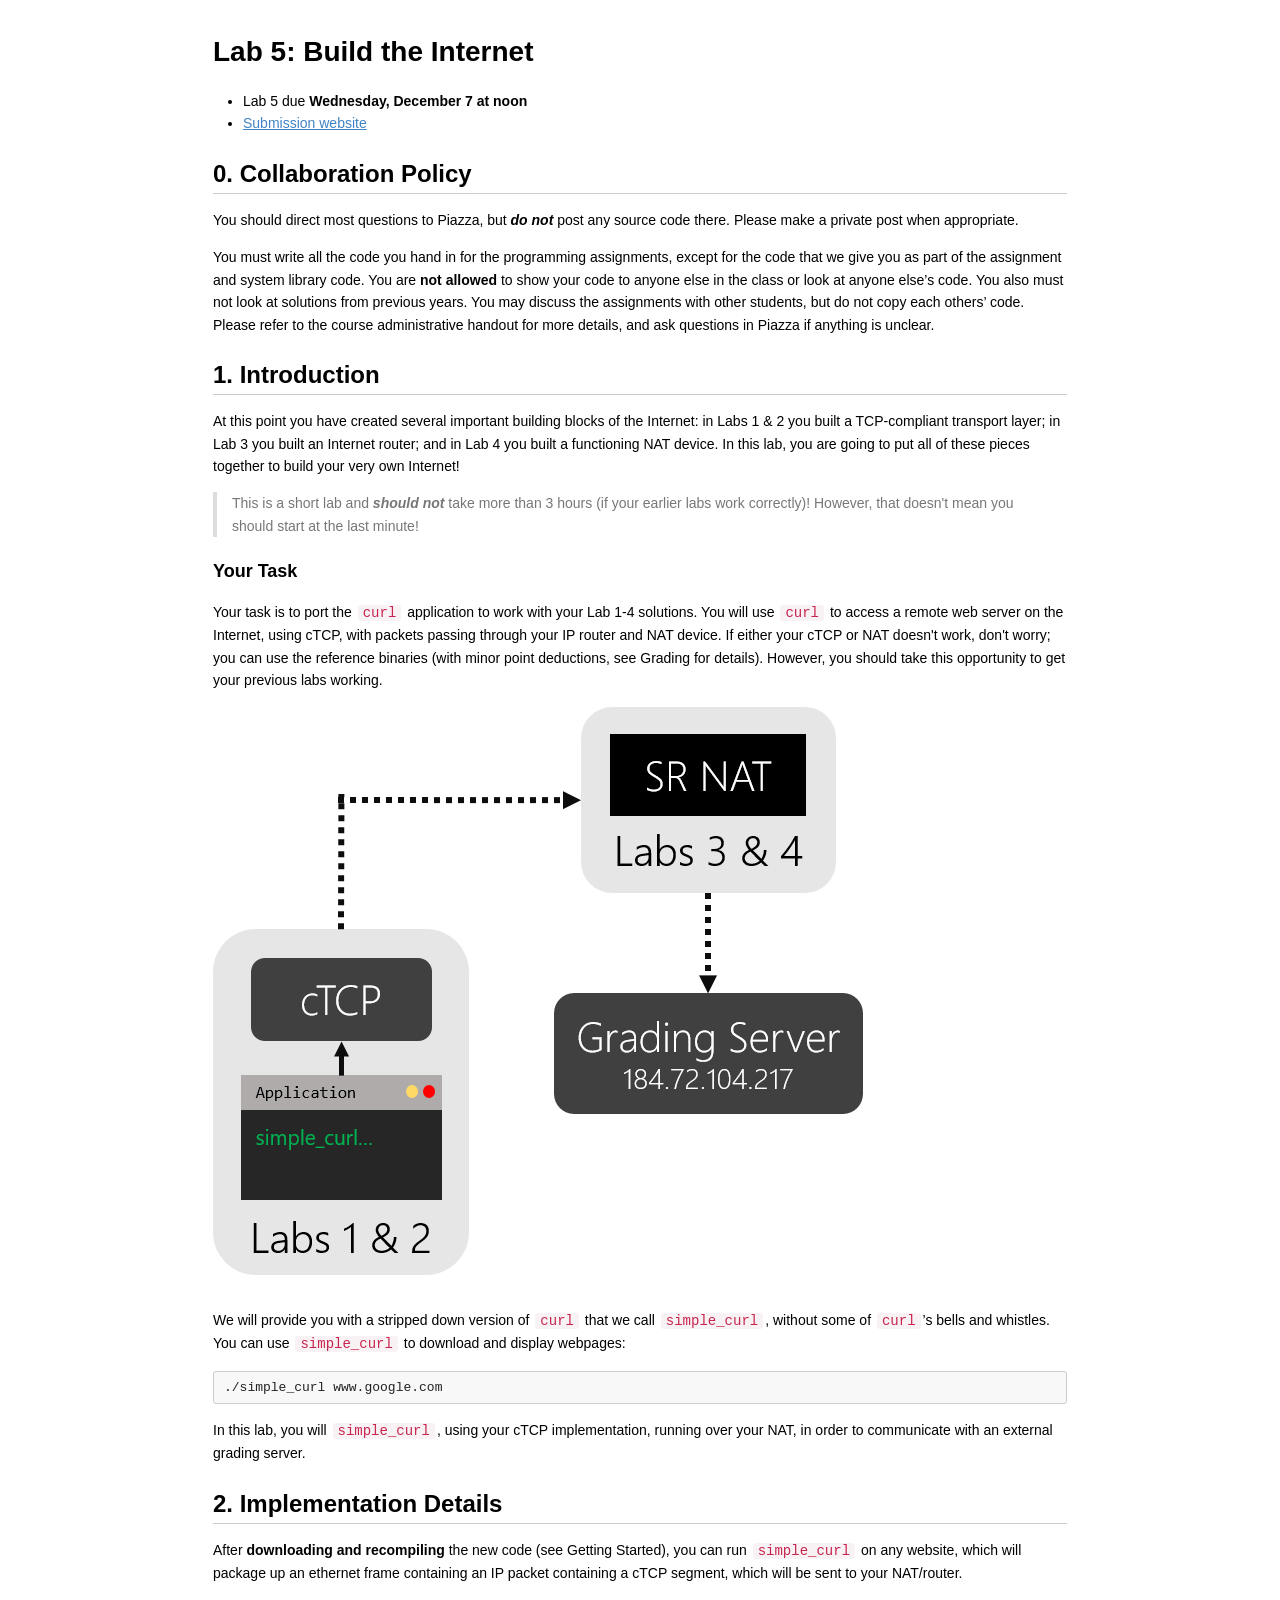
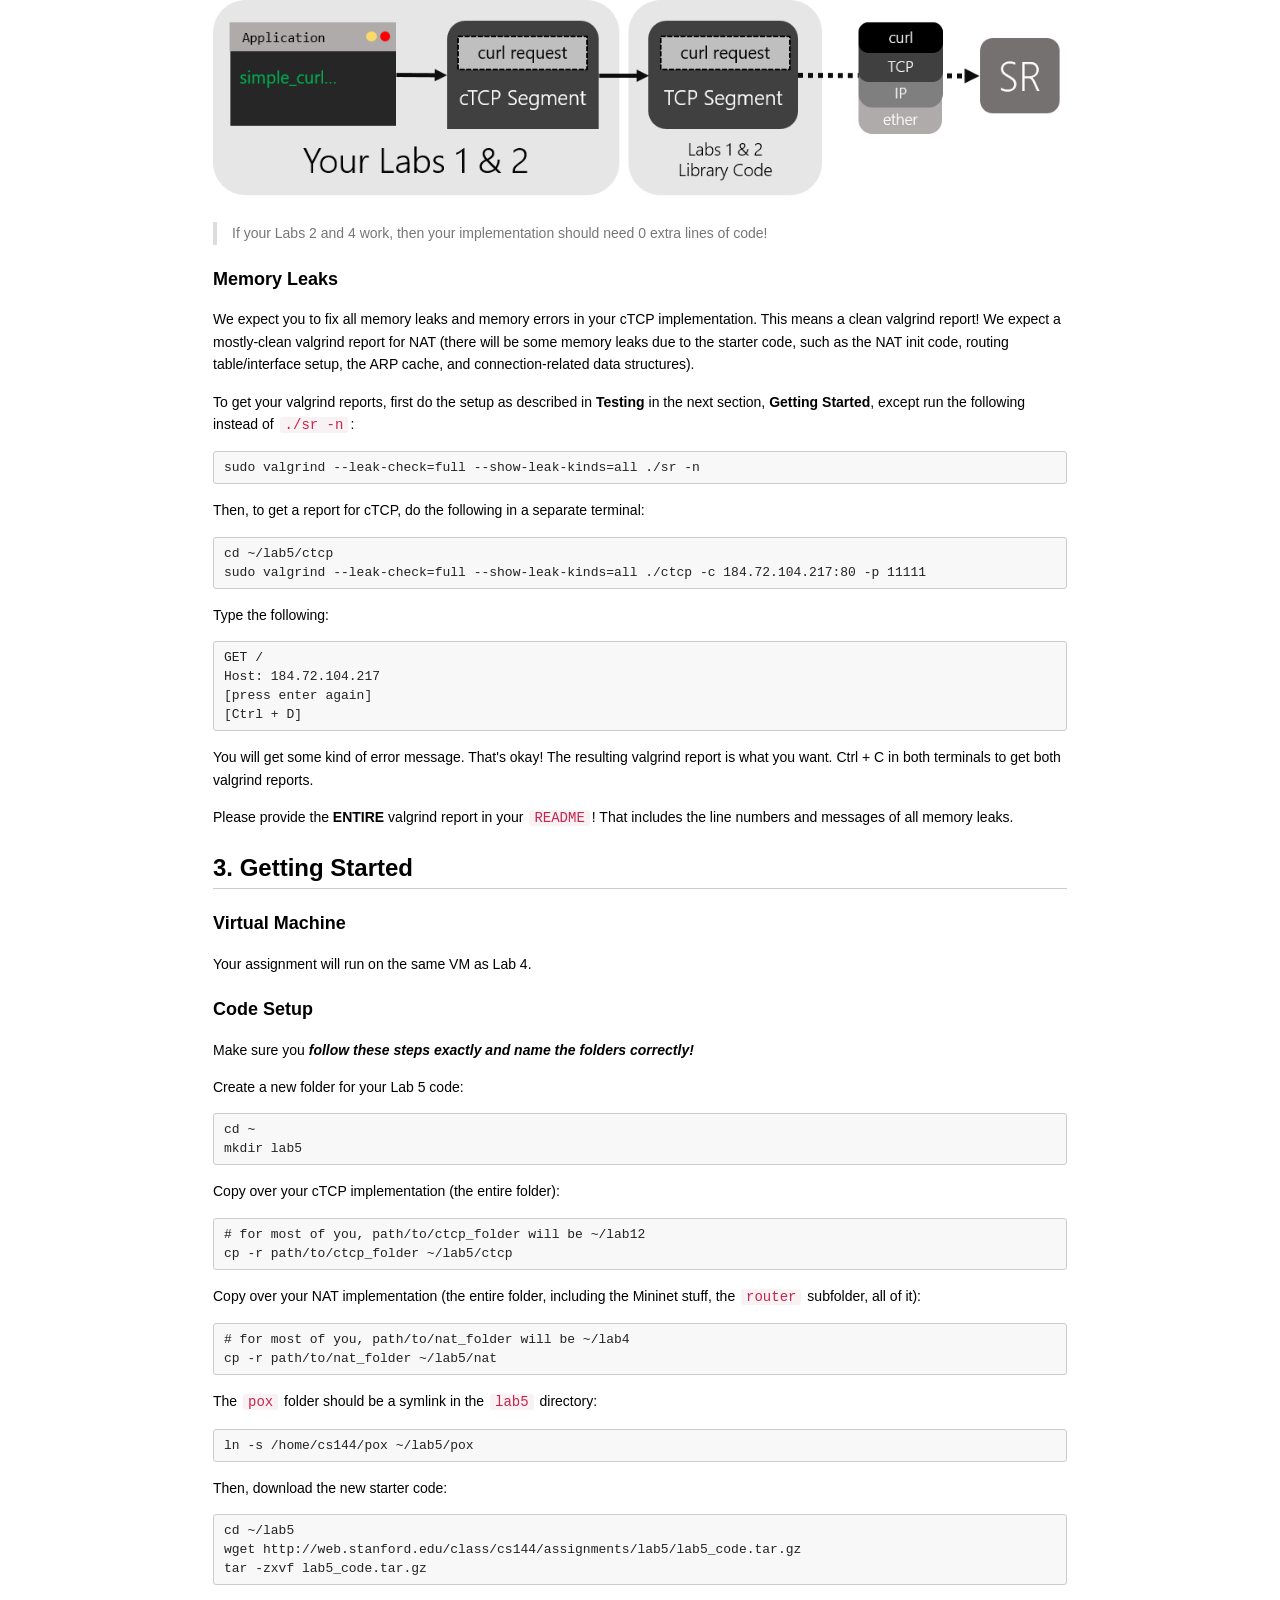
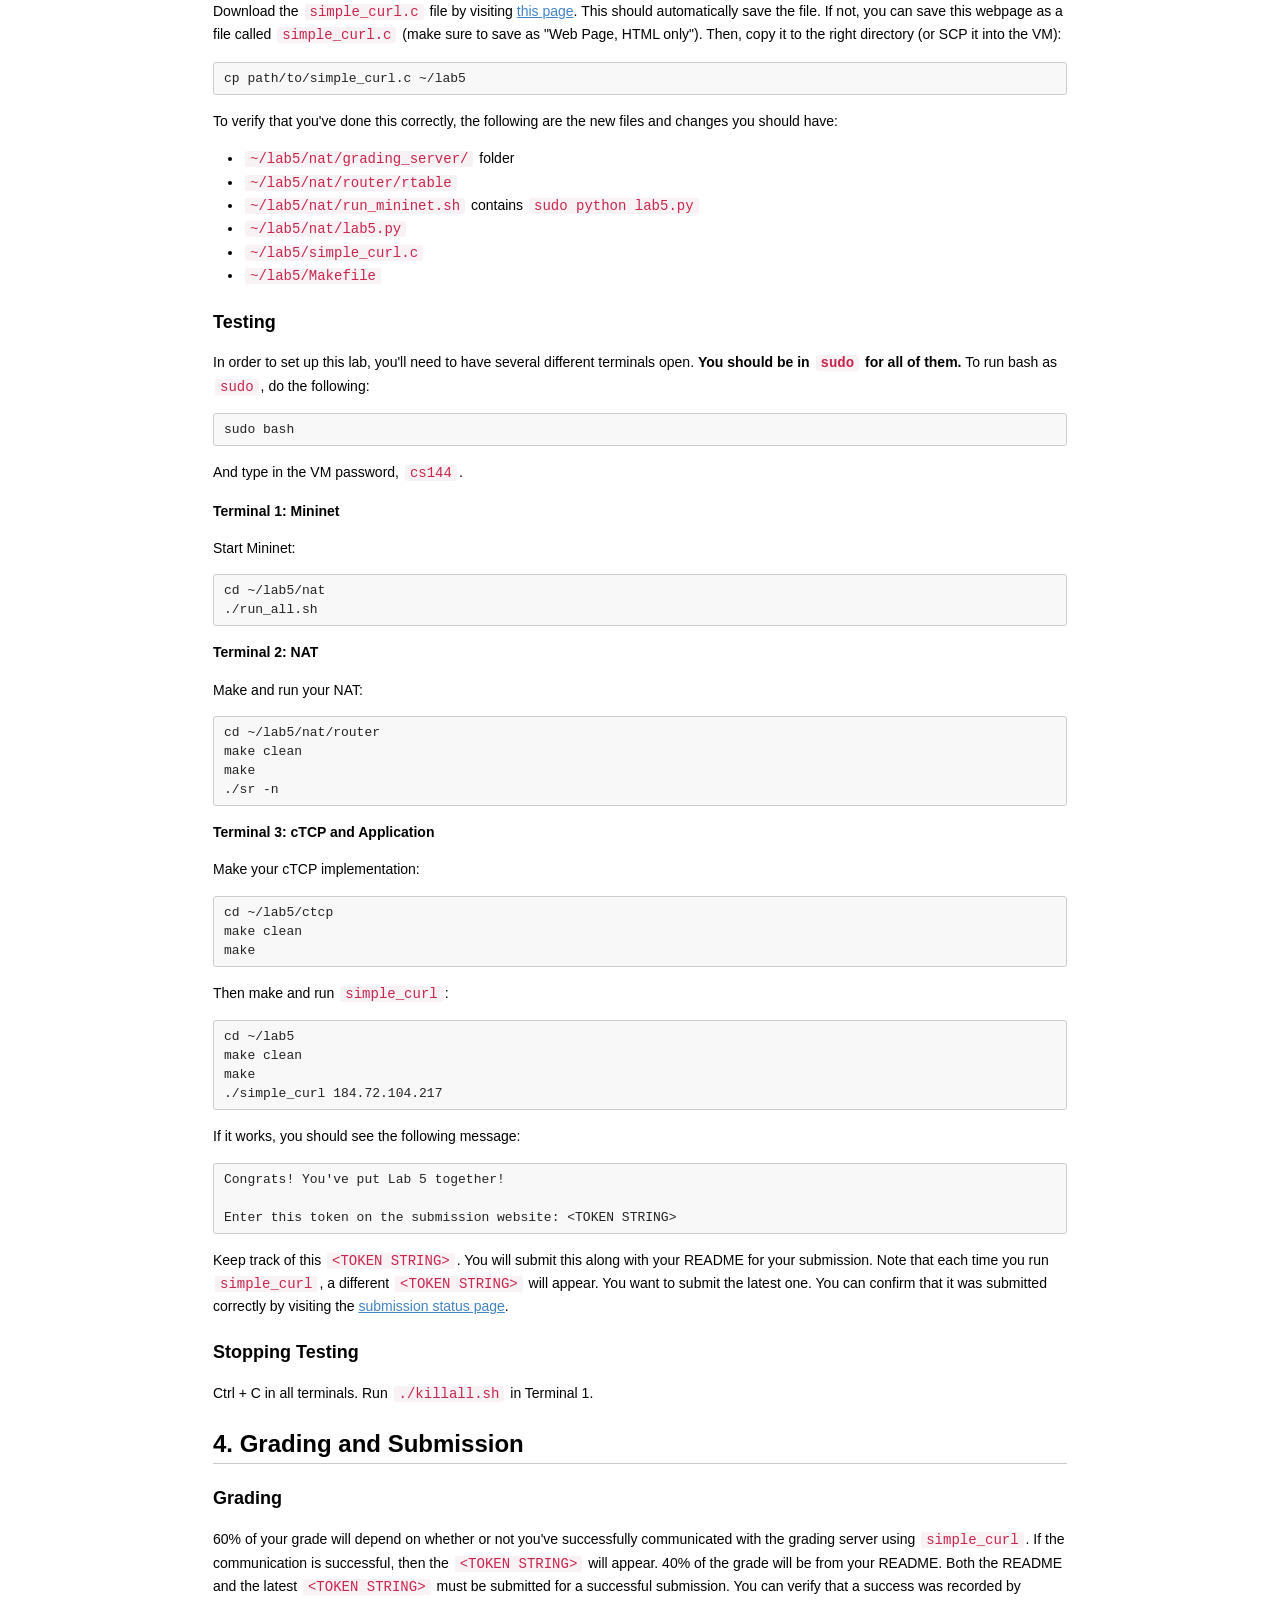
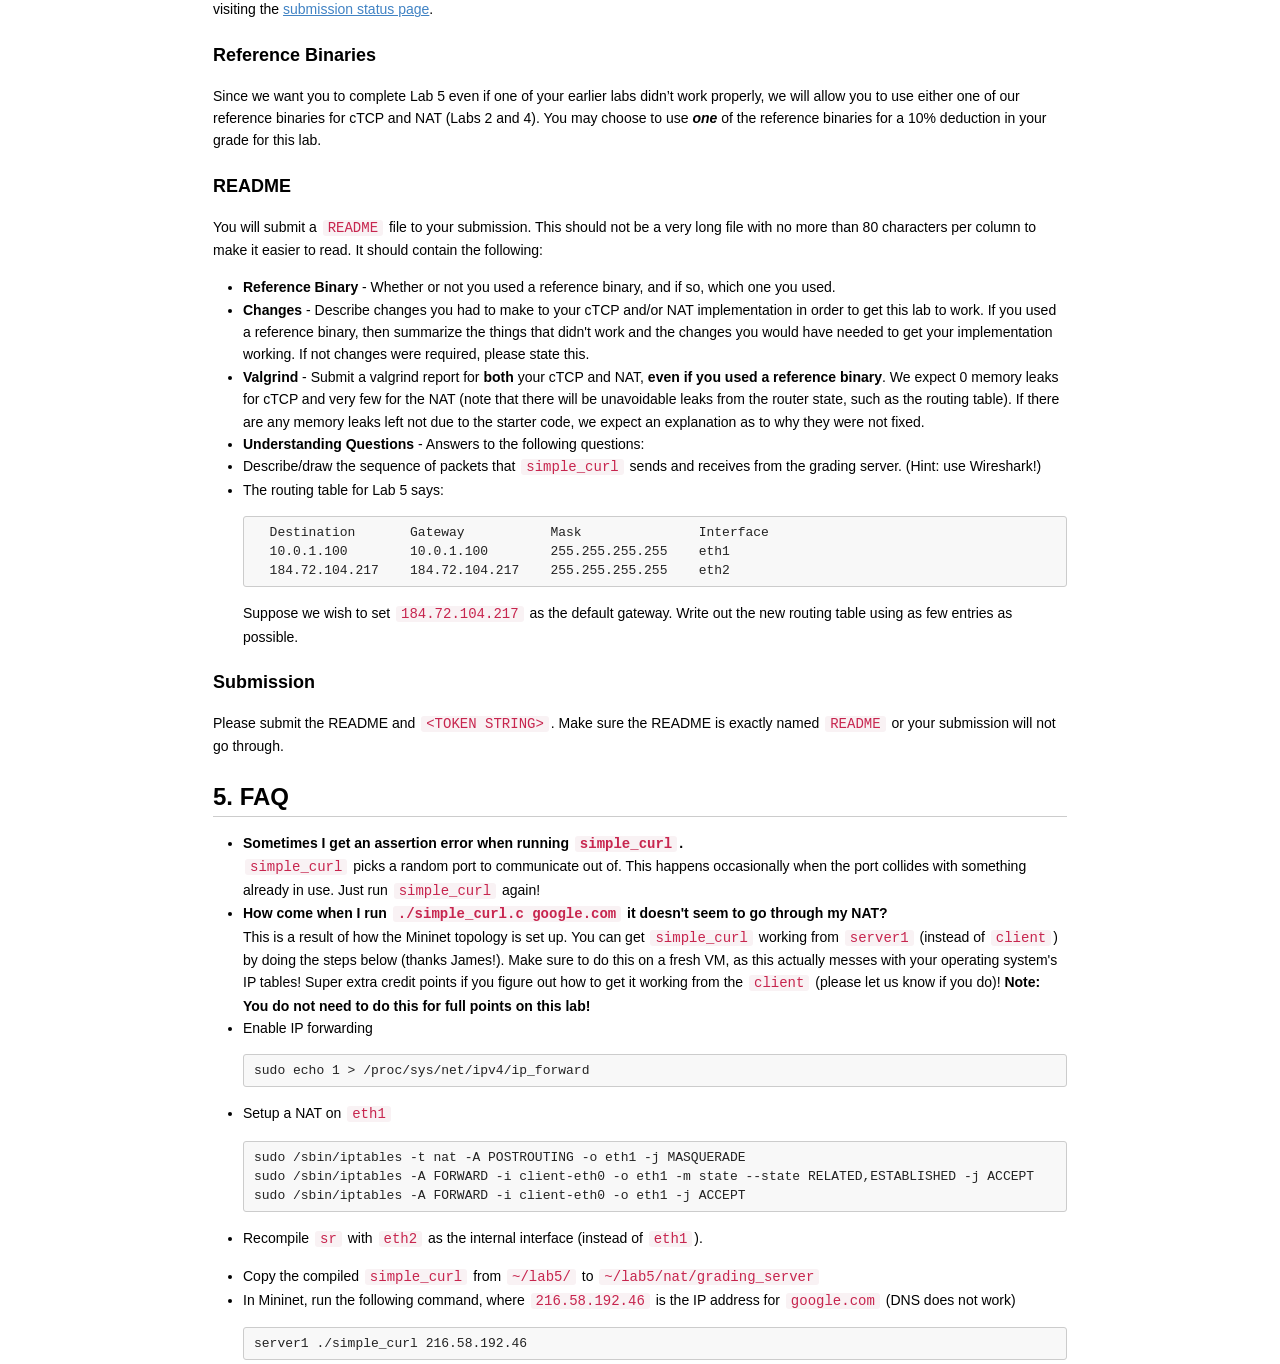
<file: Documents/Lab 5.htm>
<!DOCTYPE html>
<html lang="en"><head>
<meta http-equiv="content-type" content="text/html; charset=UTF-8">
  <meta charset="utf-8">
    <title>Lab 5: Build the Internet</title>
    <link rel="stylesheet" type="text/css" href="Lab%205_files/markdown.css">
</head>
<body>
<h1>Lab 5: Build the Internet</h1>
<ul>
<li>Lab 5 due <strong>Wednesday, December 7 at noon</strong></li>
<li><a href="https://web.stanford.edu/class/cs144/cgi-bin/submit/index.php">Submission website</a></li>
</ul>
<h2>0. Collaboration Policy</h2>
<p>You should direct most questions to Piazza, but <strong><em>do not</em></strong> post any source code there. Please make a private post when appropriate.</p>
<p>You must write all the code you hand in for the programming 
assignments, except for the code that we give you as part of the 
assignment and system library code. You are <strong>not allowed</strong>
 to show your code to anyone else in the class or look at anyone else’s 
code. You also must not look at solutions from previous years. You may 
discuss the assignments with other students, but do not copy each 
others’ code. Please refer to the course administrative handout for more
 details, and ask questions in Piazza if anything is unclear.</p>
<h2>1. Introduction</h2>
<p>At this point you have created several important building blocks of 
the Internet: in Labs 1 &amp; 2 you built a TCP-compliant transport 
layer; in Lab 3 you built an Internet router; and in Lab 4 you built a 
functioning NAT device. In this lab, you are going to put all of these 
pieces together to build your very own Internet!</p>
<blockquote>
<p>This is a short lab and <strong><em>should not</em></strong> take more than 3 hours (if your earlier labs work correctly)! However, that doesn't mean you should start at the last minute!</p>
</blockquote>
<h3>Your Task</h3>
<p>Your task is to port the <code>curl</code> application to work with your Lab 1-4 solutions. You will use <code>curl</code>
 to access a remote web server on the Internet, using cTCP, with packets
 passing through your IP router and NAT device. If either your cTCP or 
NAT doesn't work, don't worry; you can use the reference binaries (with 
minor point deductions, see Grading for details). However, you should 
take this opportunity to get your previous labs working.</p>
<p><img alt="Diagram" src="Lab%205_files/diagram1.png"></p>
<p>We will provide you with a stripped down version of <code>curl</code> that we call <code>simple_curl</code>, without some of <code>curl</code>’s bells and whistles. You can use <code>simple_curl</code> to download and display webpages:</p>
<pre><code>./simple_curl www.google.com
</code></pre>
<p>In this lab, you will <code>simple_curl</code>, using your cTCP implementation, running over your NAT, in order to communicate with an external grading server.</p>
<h2>2. Implementation Details</h2>
<p>After <strong>downloading and recompiling</strong> the new code (see Getting Started), you can run <code>simple_curl</code>
 on any website, which will package up an ethernet frame containing an 
IP packet containing a cTCP segment, which will be sent to your 
NAT/router.</p>
<p><img alt="Diagram" src="Lab%205_files/diagram2.png"></p>
<blockquote>
<p>If your Labs 2 and 4 work, then your implementation should need 0 extra lines of code!</p>
</blockquote>
<h3>Memory Leaks</h3>
<p>We expect you to fix all memory leaks and memory errors in your cTCP 
implementation. This means a clean valgrind report! We expect a 
mostly-clean valgrind report for NAT (there will be some memory leaks 
due to the starter code, such as the NAT init code, routing 
table/interface setup, the ARP cache, and connection-related data 
structures).</p>
<p>To get your valgrind reports, first do the setup as described in <strong>Testing</strong> in the next section, <strong>Getting Started</strong>, except run the following instead of <code>./sr -n</code>:</p>
<pre><code>sudo valgrind --leak-check=full --show-leak-kinds=all ./sr -n
</code></pre>
<p>Then, to get a report for cTCP, do the following in a separate terminal:</p>
<pre><code>cd ~/lab5/ctcp
sudo valgrind --leak-check=full --show-leak-kinds=all ./ctcp -c 184.72.104.217:80 -p 11111
</code></pre>
<p>Type the following:</p>
<pre><code>GET /
Host: 184.72.104.217
[press enter again]
[Ctrl + D]
</code></pre>
<p>You will get some kind of error message. That's okay! The resulting 
valgrind report is what you want. Ctrl + C in both terminals to get both
 valgrind reports.</p>
<p>Please provide the <strong>ENTIRE</strong> valgrind report in your <code>README</code>! That includes the line numbers and messages of all memory leaks.</p>
<h2>3. Getting Started</h2>
<h3>Virtual Machine</h3>
<p>Your assignment will run on the same VM as Lab 4.</p>
<h3>Code Setup</h3>
<p>Make sure you <strong><em>follow these steps exactly and name the folders correctly!</em></strong></p>
<p>Create a new folder for your Lab 5 code:</p>
<pre><code>cd ~
mkdir lab5
</code></pre>
<p>Copy over your cTCP implementation (the entire folder):</p>
<pre><code># for most of you, path/to/ctcp_folder will be ~/lab12
cp -r path/to/ctcp_folder ~/lab5/ctcp
</code></pre>
<p>Copy over your NAT implementation (the entire folder, including the Mininet stuff, the <code>router</code> subfolder, all of it):</p>
<pre><code># for most of you, path/to/nat_folder will be ~/lab4
cp -r path/to/nat_folder ~/lab5/nat
</code></pre>
<p>The <code>pox</code> folder should be a symlink in the <code>lab5</code> directory:</p>
<pre><code>ln -s /home/cs144/pox ~/lab5/pox
</code></pre>
<p>Then, download the new starter code:</p>
<pre><code>cd ~/lab5
wget http://web.stanford.edu/class/cs144/assignments/lab5/lab5_code.tar.gz
tar -zxvf lab5_code.tar.gz
</code></pre>
<p>Download the <code>simple_curl.c</code> file by visiting <a href="https://web.stanford.edu/class/cs144/cgi-bin/submit/lab5-file.php">this page</a>. This should automatically save the file. If not, you can save this webpage as a file called <code>simple_curl.c</code> (make sure to save as "Web Page, HTML only"). Then, copy it to the right directory (or SCP it into the VM):</p>
<pre><code>cp path/to/simple_curl.c ~/lab5
</code></pre>
<p>To verify that you've done this correctly, the following are the new files and changes you should have:</p>
<ul>
<li><code>~/lab5/nat/grading_server/</code> folder</li>
<li><code>~/lab5/nat/router/rtable</code></li>
<li><code>~/lab5/nat/run_mininet.sh</code> contains <code>sudo python lab5.py</code></li>
<li><code>~/lab5/nat/lab5.py</code></li>
<li><code>~/lab5/simple_curl.c</code></li>
<li><code>~/lab5/Makefile</code></li>
</ul>
<h3>Testing</h3>
<p>In order to set up this lab, you'll need to have several different terminals open. <strong>You should be in <code>sudo</code> for all of them.</strong> To run bash as <code>sudo</code>, do the following:</p>
<pre><code>sudo bash
</code></pre>
<p>And type in the VM password, <code>cs144</code>.</p>
<p><strong>Terminal 1: Mininet</strong></p>
<p>Start Mininet:</p>
<pre><code>cd ~/lab5/nat
./run_all.sh
</code></pre>
<p><strong>Terminal 2: NAT</strong></p>
<p>Make and run your NAT:</p>
<pre><code>cd ~/lab5/nat/router
make clean
make
./sr -n
</code></pre>
<p><strong>Terminal 3: cTCP and Application</strong></p>
<p>Make your cTCP implementation:</p>
<pre><code>cd ~/lab5/ctcp
make clean
make
</code></pre>
<p>Then make and run <code>simple_curl</code>:</p>
<pre><code>cd ~/lab5
make clean
make
./simple_curl 184.72.104.217
</code></pre>
<p>If it works, you should see the following message:</p>
<pre><code>Congrats! You've put Lab 5 together!

Enter this token on the submission website: &lt;TOKEN STRING&gt;
</code></pre>
<p>Keep track of this <code>&lt;TOKEN STRING&gt;</code>. You will submit this along with your README for your submission. Note that each time you run <code>simple_curl</code>, a different <code>&lt;TOKEN STRING&gt;</code> will appear. You want to submit the latest one. You can confirm that it was submitted correctly by visiting the <a href="https://web.stanford.edu/class/cs144/cgi-bin/submit/status.php">submission status page</a>.</p>
<h3>Stopping Testing</h3>
<p>Ctrl + C in all terminals. Run <code>./killall.sh</code> in Terminal 1.</p>
<h2>4. Grading and Submission</h2>
<h3>Grading</h3>
<p>60% of your grade will depend on whether or not you've successfully communicated with the grading server using <code>simple_curl</code>. If the communication is successful, then the <code>&lt;TOKEN STRING&gt;</code> will appear. 40% of the grade will be from your README. Both the README and the latest <code>&lt;TOKEN STRING&gt;</code> must be submitted for a successful submission. You can verify that a success was recorded by visiting the <a href="https://web.stanford.edu/class/cs144/cgi-bin/submit/status.php">submission status page</a>.</p>
<h3>Reference Binaries</h3>
<p>Since we want you to complete Lab 5 even if one of your earlier labs 
didn’t work properly, we will allow you to use either one of our 
reference binaries for cTCP and NAT (Labs 2 and 4). You may choose to 
use <strong><em>one</em></strong> of the reference binaries for a 10% deduction in your grade for this lab.</p>
<h3>README</h3>
<p>You will submit a <code>README</code> file to your submission. This 
should not be a very long file with no more than 80 characters per 
column to make it easier to read. It should contain the following:</p>
<ul>
<li><strong>Reference Binary</strong> - Whether or not you used a reference binary, and if so, which one you used.</li>
<li><strong>Changes</strong> - Describe changes you had to make to your 
cTCP and/or NAT implementation in order to get this lab to work. If you 
used a reference binary, then summarize the things that didn't work and 
the changes you would have needed to get your implementation working. If
 not changes were required, please state this.</li>
<li><strong>Valgrind</strong> - Submit a valgrind report for <strong>both</strong> your cTCP and NAT, <strong>even if you used a reference binary</strong>.
 We expect 0 memory leaks for cTCP and very few for the NAT (note that 
there will be unavoidable leaks from the router state, such as the 
routing table). If there are any memory leaks left not due to the 
starter code, we expect an explanation as to why they were not fixed.</li>
<li><strong>Understanding Questions</strong> - Answers to the following questions:</li>
<li>Describe/draw the sequence of packets that <code>simple_curl</code> sends and receives from the grading server. (Hint: use Wireshark!)</li>
<li>
<p>The routing table for Lab 5 says:</p>
<pre><code>  Destination       Gateway           Mask               Interface
  10.0.1.100        10.0.1.100        255.255.255.255    eth1
  184.72.104.217    184.72.104.217    255.255.255.255    eth2
</code></pre>
<p>Suppose we wish to set <code>184.72.104.217</code> as the default gateway. Write out the new routing table using as few entries as possible.</p>
</li>
</ul>
<h3>Submission</h3>
<p>Please submit the README and <code>&lt;TOKEN STRING&gt;</code>. Make sure the README is exactly named <code>README</code> or your submission will not go through.</p>
<h2>5. FAQ</h2>
<ul>
<li><strong>Sometimes I get an assertion error when running <code>simple_curl</code>.</strong><br> <code>simple_curl</code>
 picks a random port to communicate out of. This happens occasionally 
when the port collides with something already in use. Just run <code>simple_curl</code> again!</li>
<li><strong>How come when I run <code>./simple_curl.c google.com</code> it doesn't seem to go through my NAT?</strong><br>This is a result of how the Mininet topology is set up. You can get <code>simple_curl</code> working from <code>server1</code> (instead of <code>client</code>)
 by doing the steps below (thanks James!). Make sure to do this on a 
fresh VM, as this actually messes with your operating system's IP 
tables! Super extra credit points if you figure out how to get it 
working from the <code>client</code> (please let us know if you do)! <strong>Note: You do not need to do this for full points on this lab!</strong></li>
<li>
<p>Enable IP forwarding</p>
<pre><code>sudo echo 1 &gt; /proc/sys/net/ipv4/ip_forward
</code></pre>
</li>
<li>
<p>Setup a NAT on <code>eth1</code></p>
<pre><code>sudo /sbin/iptables -t nat -A POSTROUTING -o eth1 -j MASQUERADE
sudo /sbin/iptables -A FORWARD -i client-eth0 -o eth1 -m state --state RELATED,ESTABLISHED -j ACCEPT
sudo /sbin/iptables -A FORWARD -i client-eth0 -o eth1 -j ACCEPT
</code></pre>
</li>
<li>
<p>Recompile <code>sr</code> with <code>eth2</code> as the internal interface (instead of <code>eth1</code>).</p>
</li>
<li>Copy the compiled <code>simple_curl</code> from <code>~/lab5/</code> to <code>~/lab5/nat/grading_server</code></li>
<li>In Mininet, run the following command, where <code>216.58.192.46</code> is the IP address for <code>google.com</code> (DNS does not work)<pre><code>server1 ./simple_curl 216.58.192.46
</code></pre>
</li>
</ul>


</body></html>
</file>
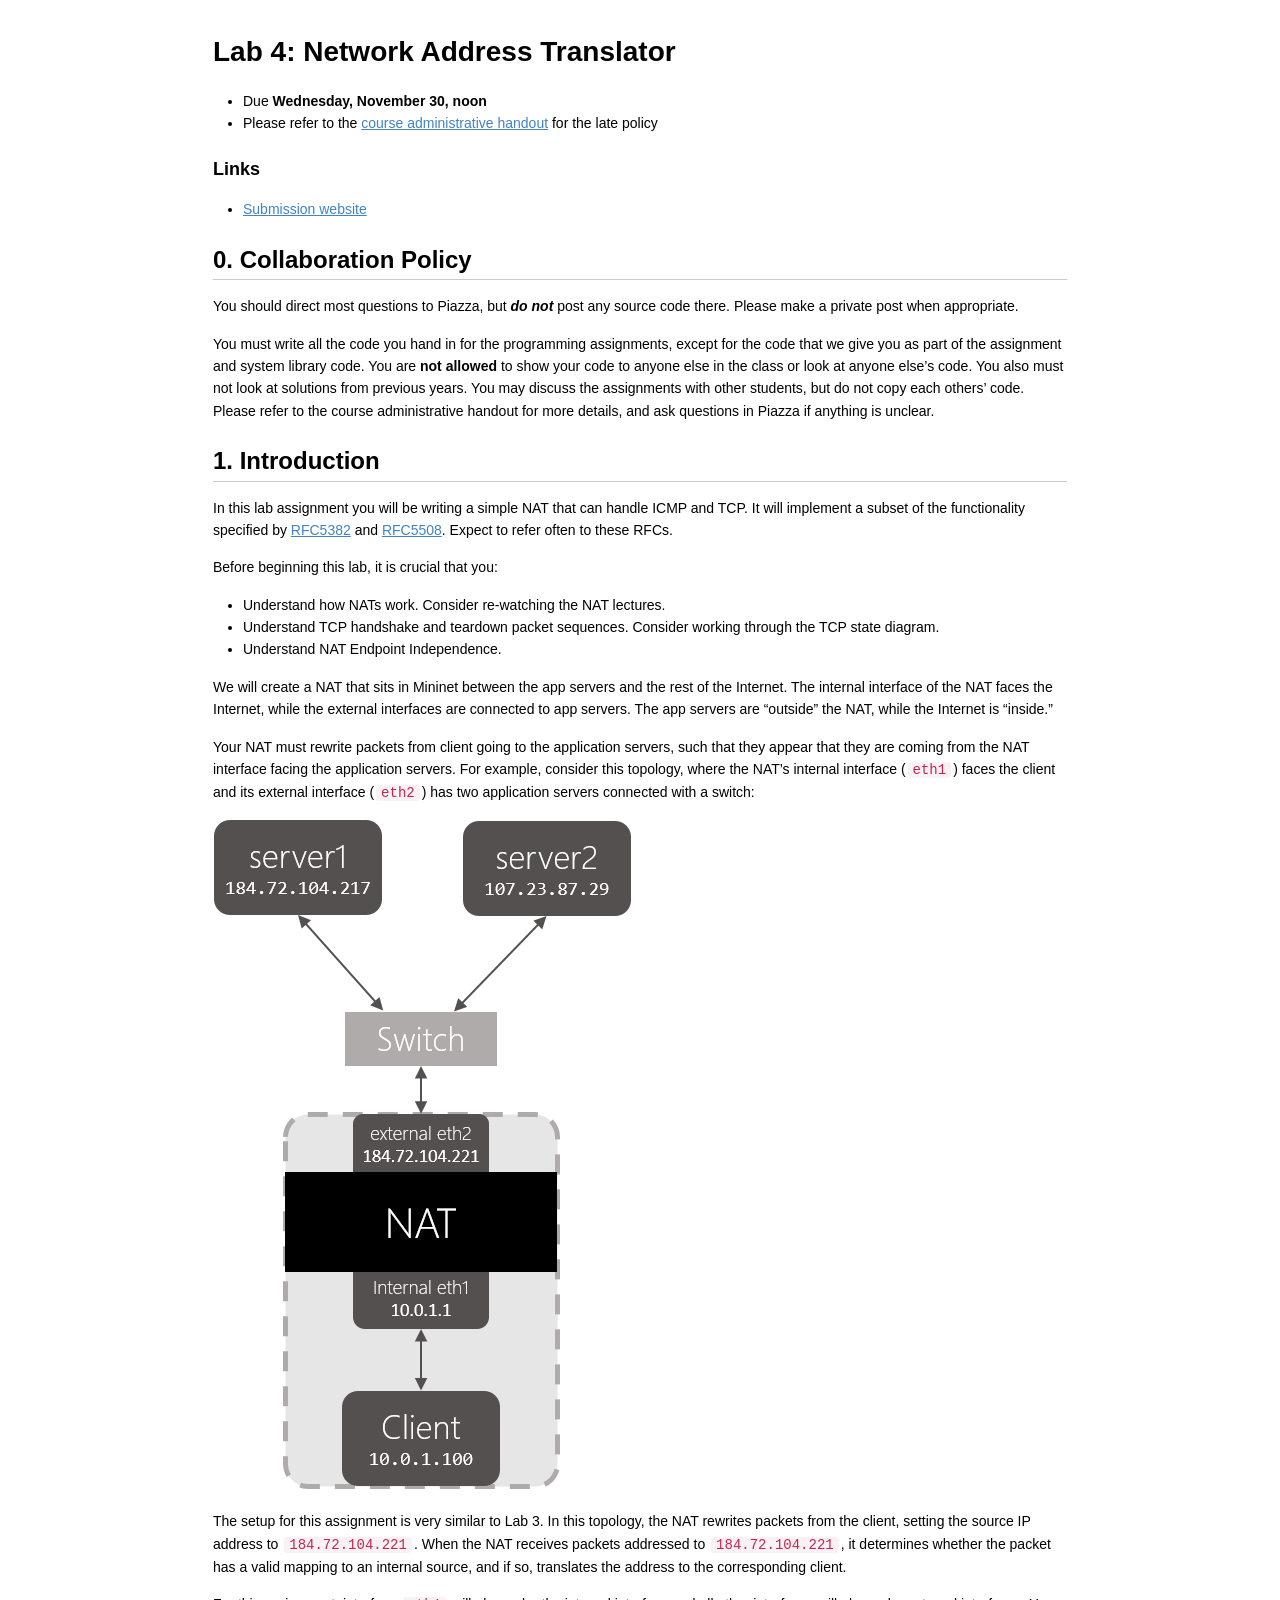
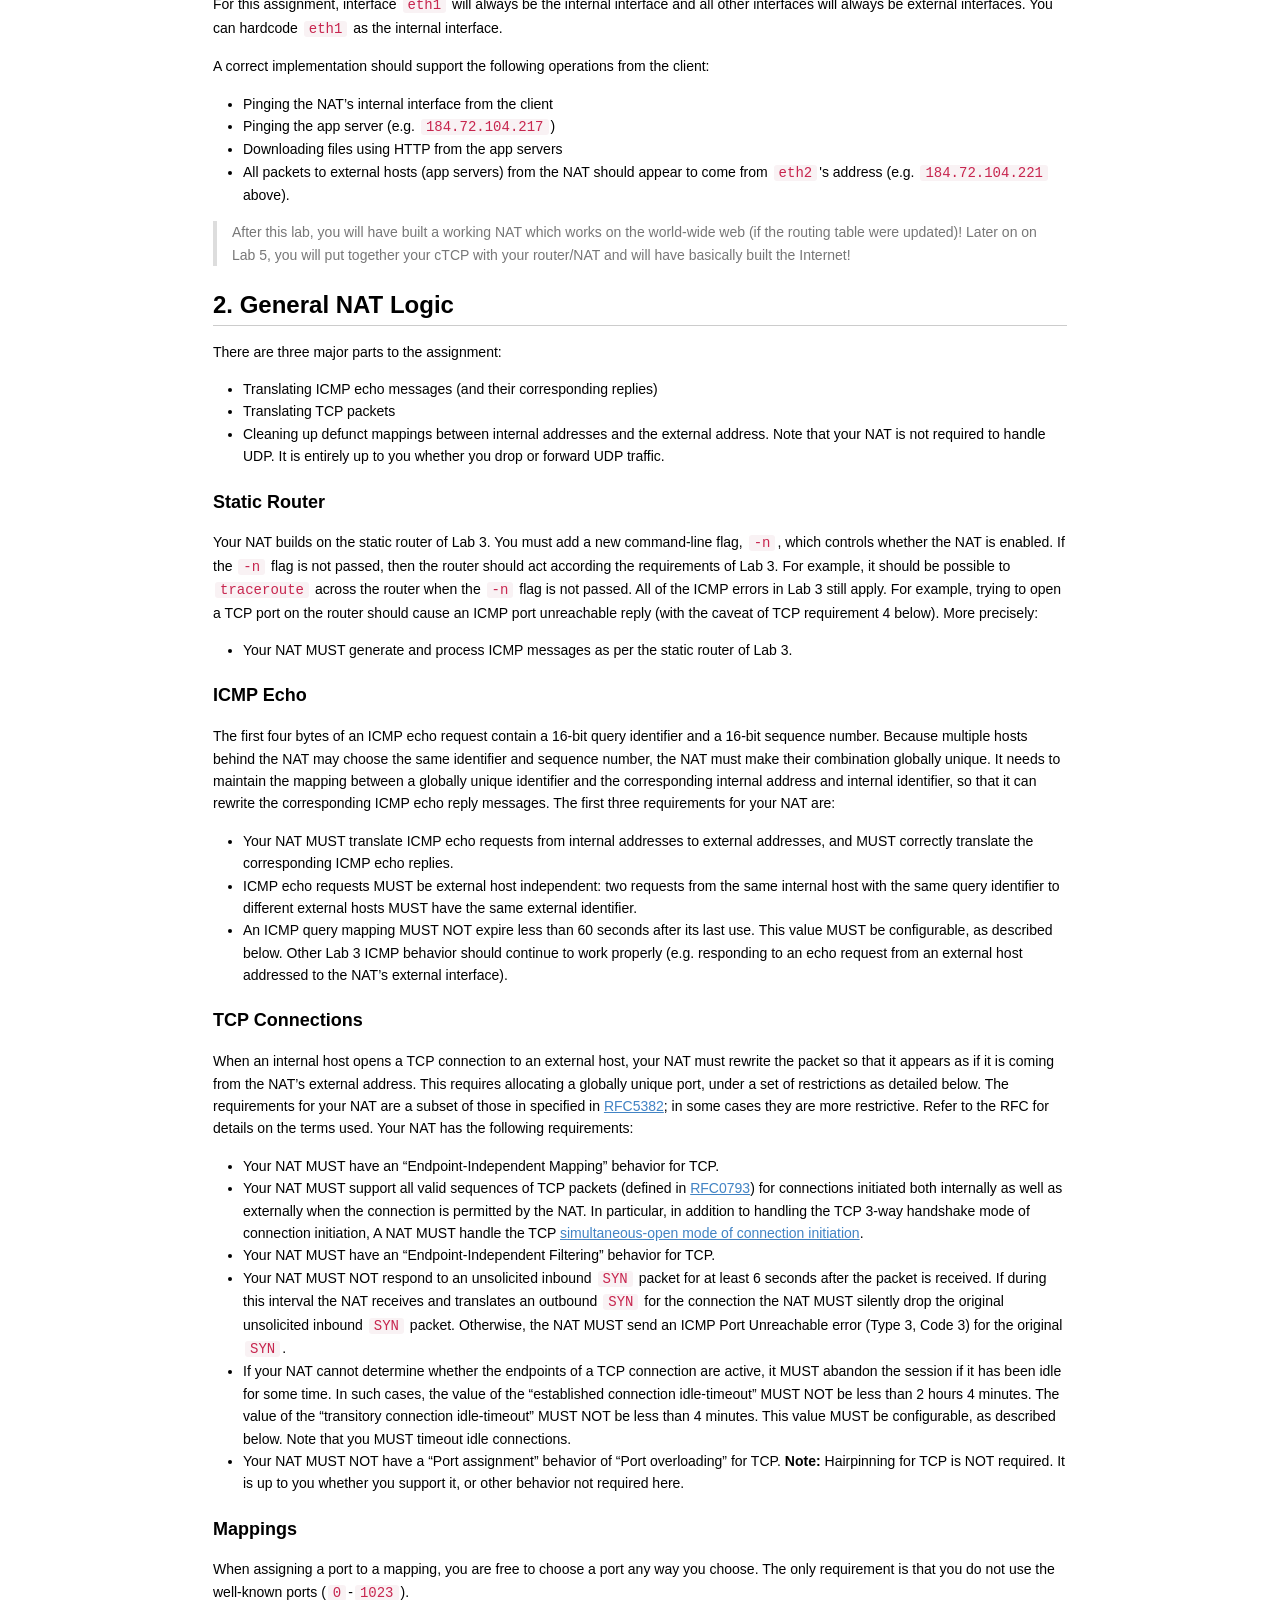
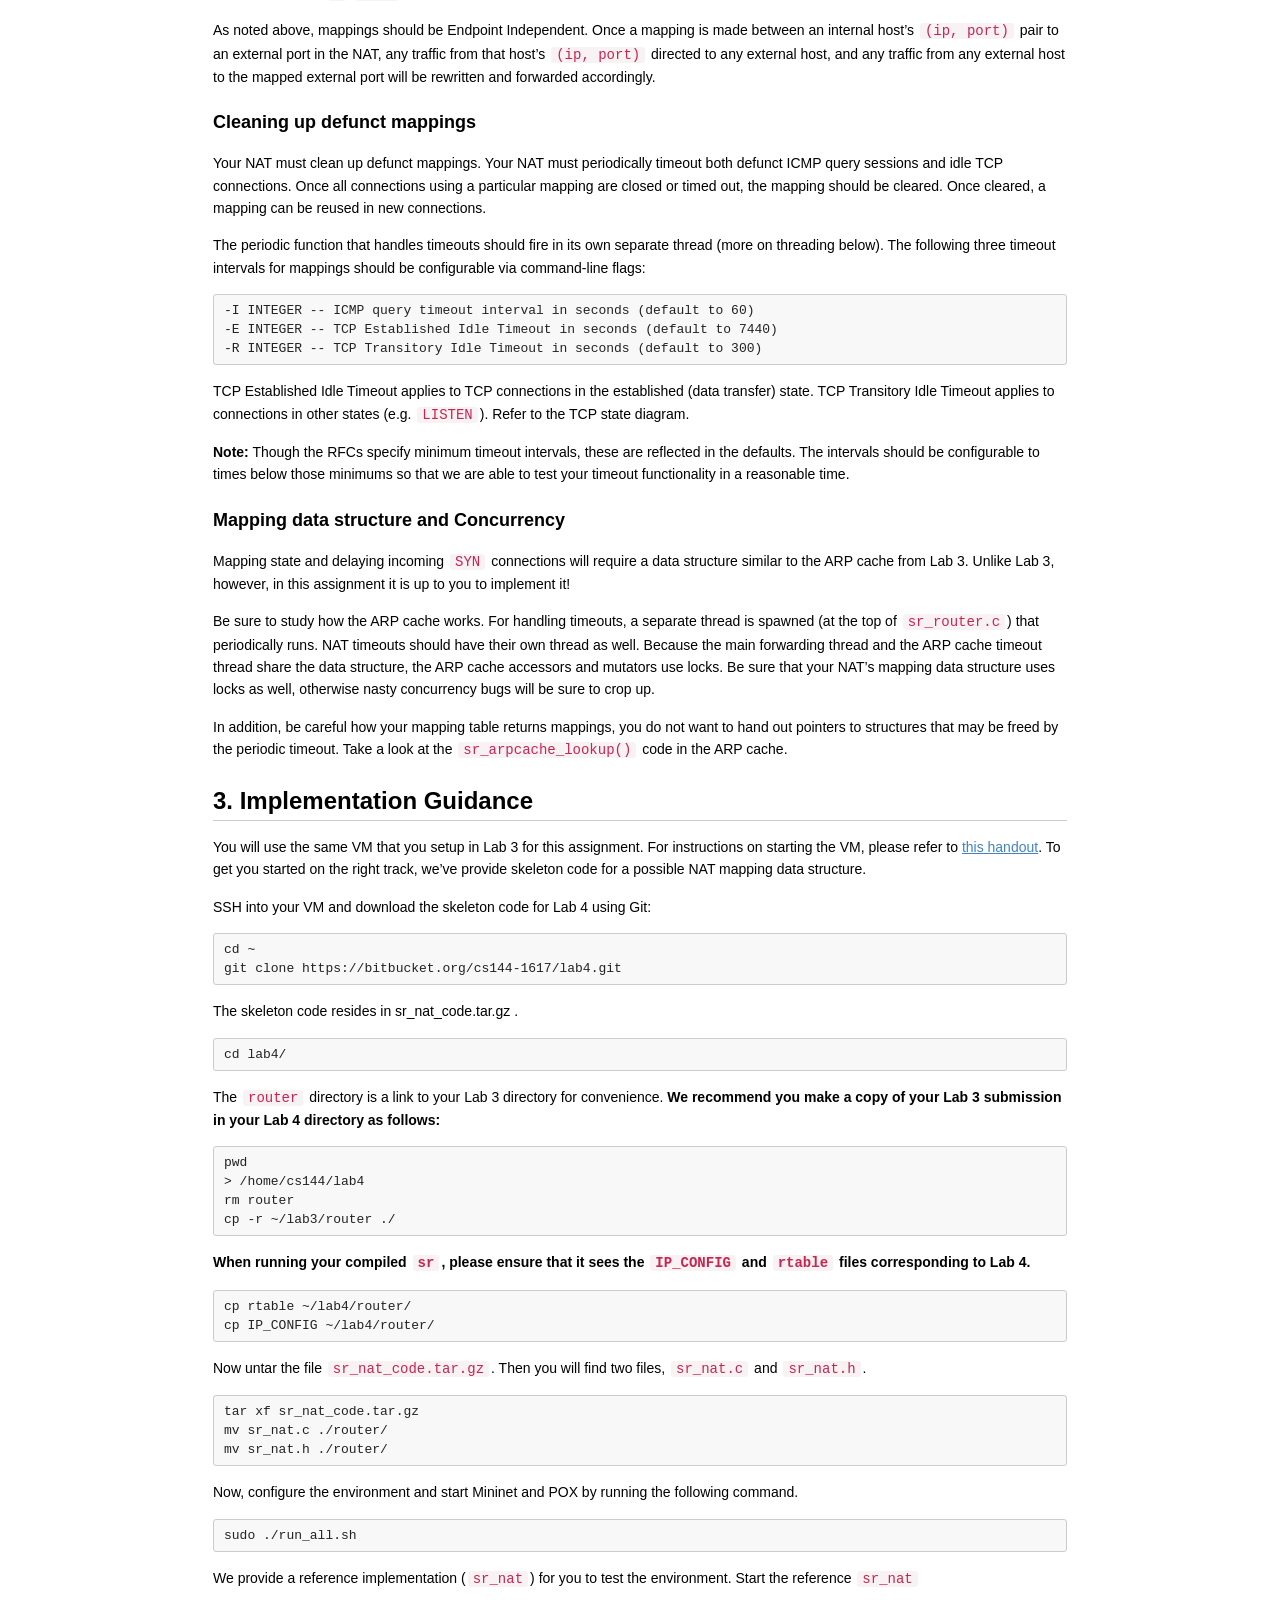
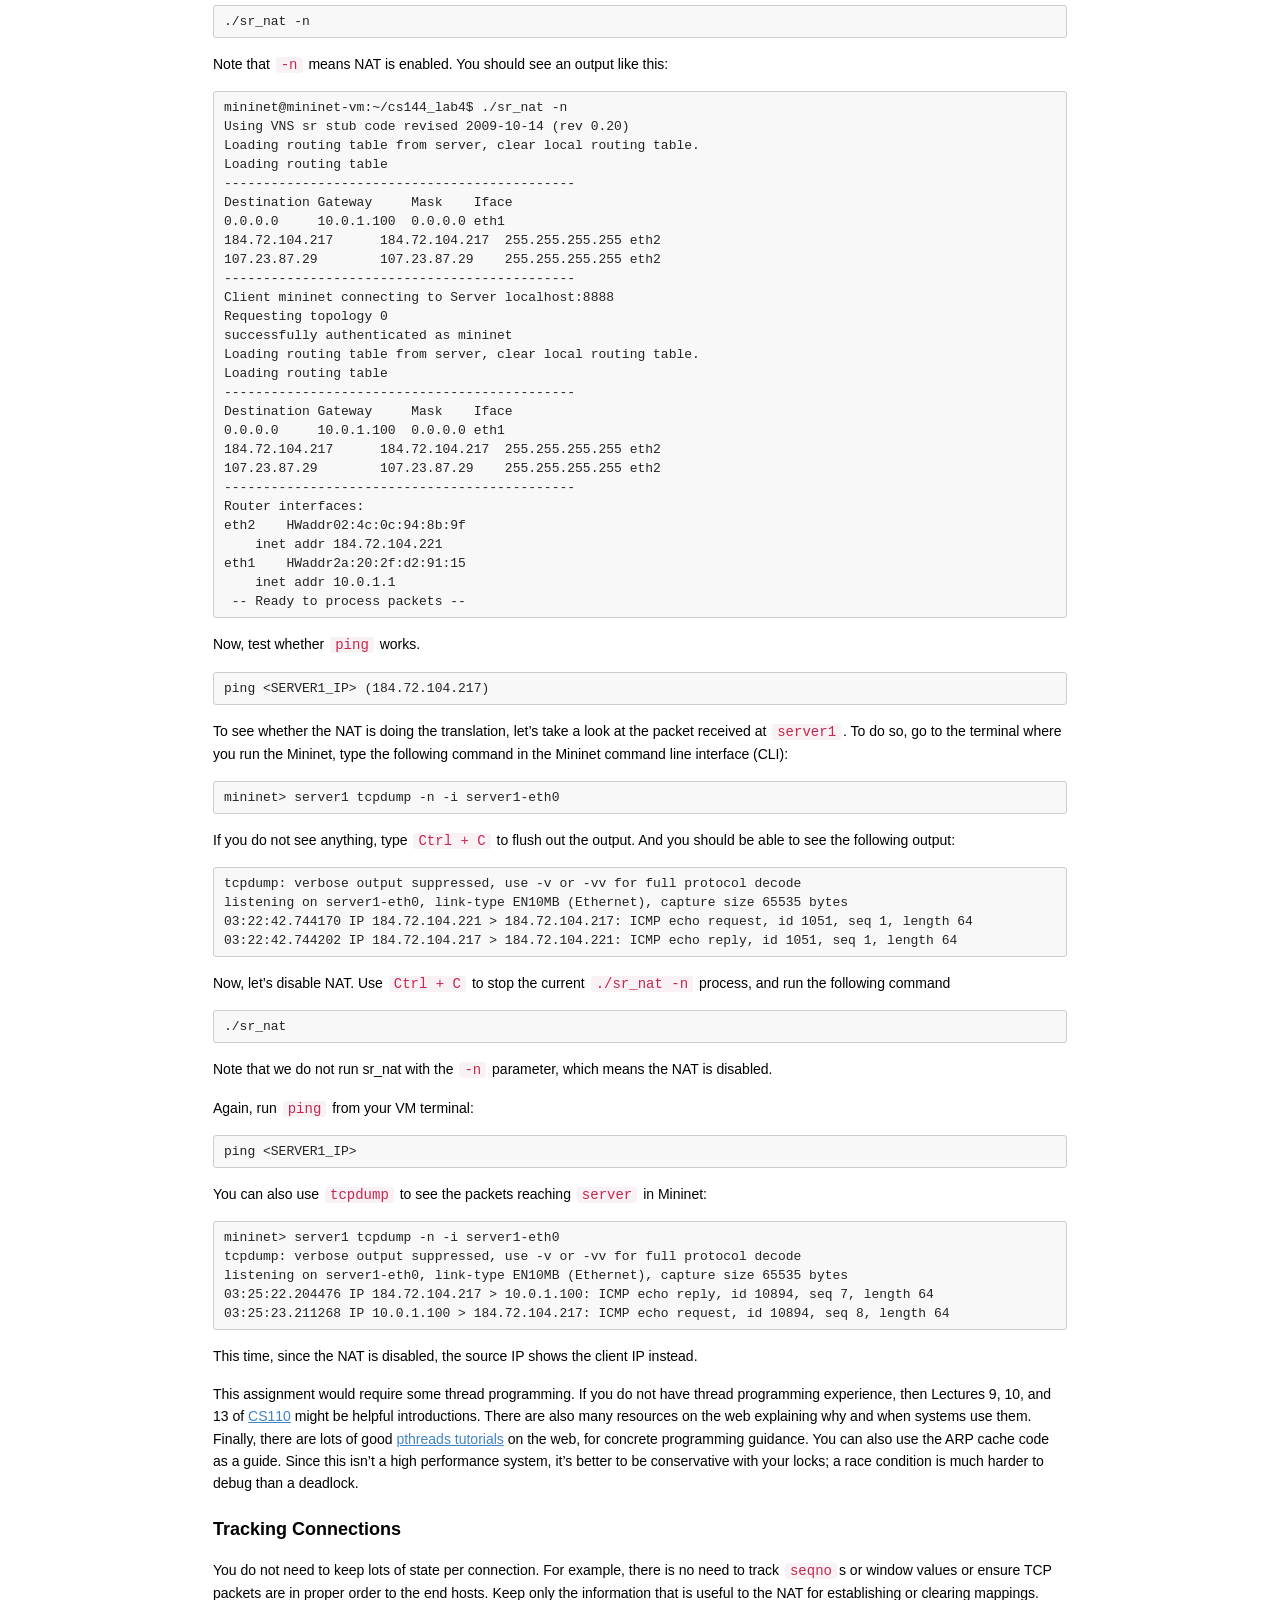
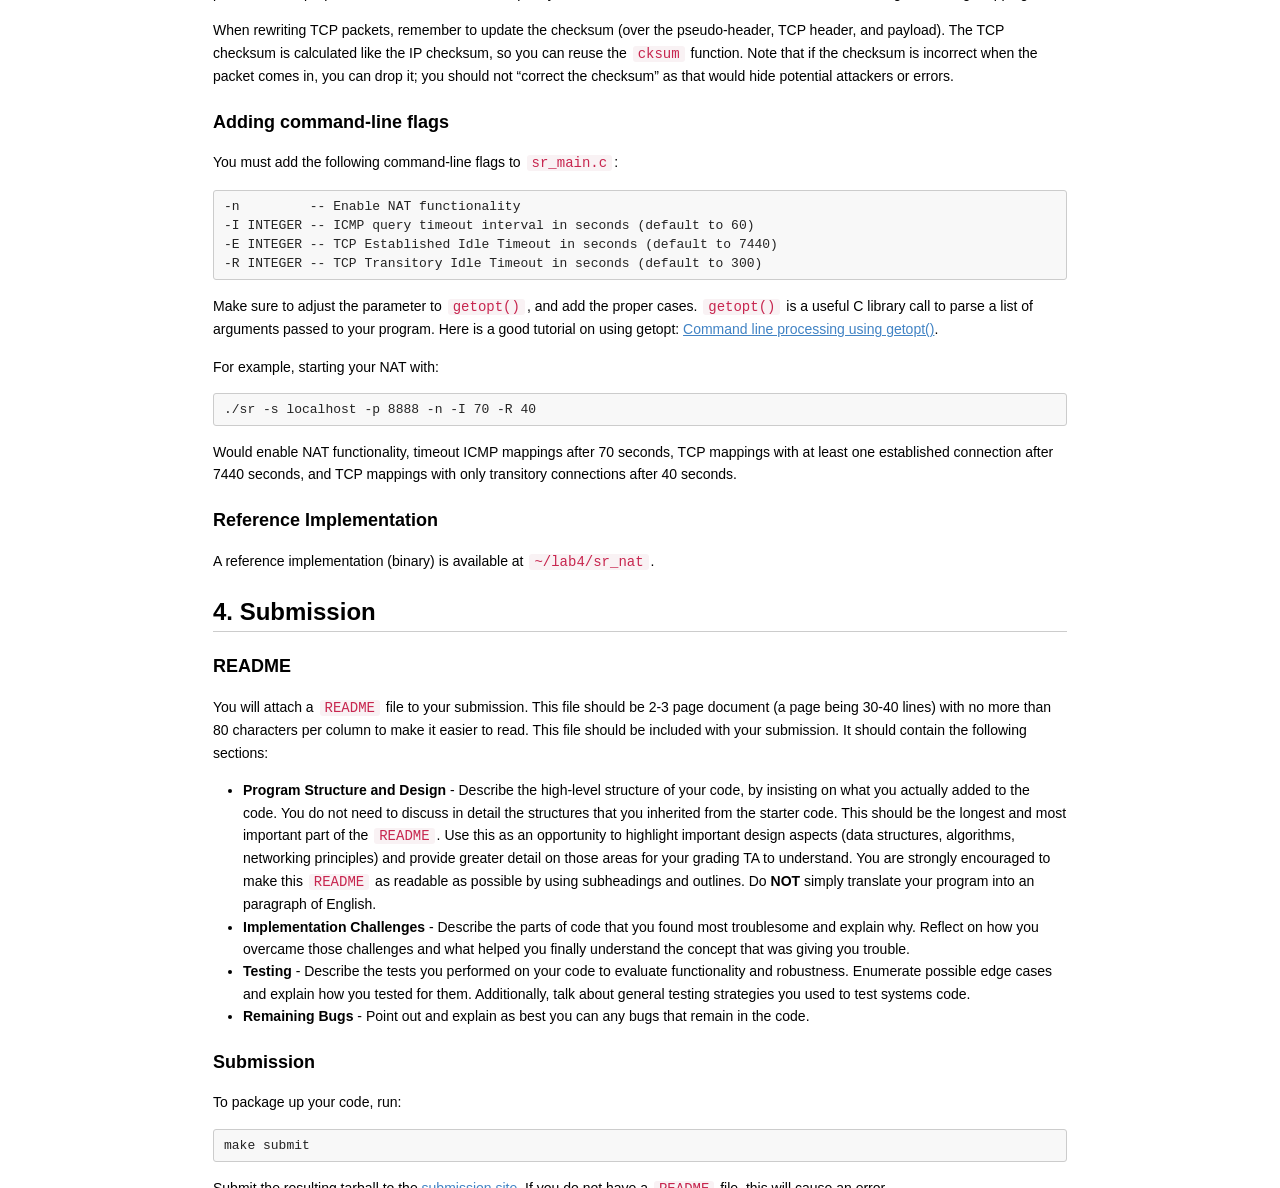
<file: Documents/Lab4.htm>
<!DOCTYPE html>
<html><head>
<meta http-equiv="content-type" content="text/html; charset=UTF-8">
    <meta charset="utf-8">
    <title>Lab 4: Network Address Translator</title>
    <link rel="stylesheet" type="text/css" href="Lab4_files/markdown.css">
  </head>
  <body>
<h1><a id="Lab_4_Network_Address_Translator_0"></a>Lab 4: Network Address Translator</h1>
<ul>
<li>Due <strong>Wednesday, November 30, noon</strong></li>
<li>Please refer to the <a href="https://suclass.stanford.edu/c4x/Engineering/CS144/asset/admin.pdf">course administrative handout</a> for the late policy</li>
</ul>
<h3><a id="Links_5"></a>Links</h3>
<ul>
<!--<li><a href="http://web.stanford.edu/class/cs144/assignments/nat/lab4slides.pdf">Slides --
  --from last year</a> (note: due dates and IP addresses are not --
  --up-to-date)</li> -->
<li><a href="https://web.stanford.edu/class/cs144/cgi-bin/submit/index.php">Submission website</a></li>
</ul>
<h2><a id="0_Collaboration_Policy_10"></a>0. Collaboration Policy</h2>
<p>You should direct most questions to Piazza, but <em><strong>do not</strong></em> post any source code there. Please make a private post when appropriate.</p>
<p>You must write all the code you hand in for the programming 
assignments, except for the code that we give you as part of the 
assignment and system library code. You are <strong>not allowed</strong>
 to show your code to anyone else in the class or look at anyone else’s 
code. You also must not look at solutions from previous years. You may 
discuss the assignments with other students, but do not copy each 
others’ code. Please refer to the course administrative handout for more
 details, and ask questions in Piazza if anything is unclear.</p>
<h2><a id="1_Introduction_16"></a>1. Introduction</h2>
<p>In this lab assignment you will be writing a simple NAT that can 
handle ICMP and TCP. It will implement a subset of the functionality 
specified by <a href="http://tools.ietf.org/rfc/rfc5382.txt">RFC5382</a> and <a href="http://tools.ietf.org/rfc/rfc5508.txt">RFC5508</a>. Expect to refer often to these RFCs.</p>
<p>Before beginning this lab, it is crucial that you:</p>
<ul>
<li>Understand how NATs work. Consider re-watching the NAT lectures.</li>
<li>Understand TCP handshake and teardown packet sequences. Consider working through the TCP state diagram.</li>
<li>Understand NAT Endpoint Independence.</li>
</ul>
<p>We will create a NAT that sits in Mininet between the app servers and
 the rest of the Internet. The internal interface of the NAT faces the 
Internet, while the external interfaces are connected to app servers. 
The app servers are “outside” the NAT, while the Internet is “inside.”</p>
<p>Your NAT must rewrite packets from client going to the application 
servers, such that they appear that they are coming from the NAT 
interface facing the application servers. For example, consider this 
topology, where the NAT’s internal interface (<code>eth1</code>) faces the client and its external interface (<code>eth2</code>) has two application servers connected with a switch:</p>
<p><img src="Lab4_files/diagram.png" alt="Topology"></p>
<p>The setup for this assignment is very similar to Lab 3. In this 
topology, the NAT rewrites packets from the client, setting the source 
IP address to <code>184.72.104.221</code>. When the NAT receives packets addressed to <code>184.72.104.221</code>,
 it determines whether the packet has a valid mapping to an internal 
source, and if so, translates the address to the corresponding client.</p>
<p>For this assignment, interface <code>eth1</code> will always be the internal interface and all other interfaces will always be external interfaces. You can hardcode <code>eth1</code> as the internal interface.</p>
<p>A correct implementation should support the following operations from the client:</p>
<ul>
<li>Pinging the NAT’s internal interface from the client</li>
<li>Pinging the app server (e.g. <code>184.72.104.217</code>)</li>
<li>Downloading files using HTTP from the app servers</li>
<li>All packets to external hosts (app servers) from the NAT should appear to come from <code>eth2</code>'s address (e.g. <code>184.72.104.221</code> above).</li>
</ul>
<blockquote>
<p>After this lab, you will have built a working NAT which works on the 
world-wide web (if the routing table were updated)! Later on on Lab 5, 
you will put together your cTCP with your router/NAT and will have 
basically built the Internet!</p>
</blockquote>
<h2><a id="2_General_NAT_Logic_44"></a>2. General NAT Logic</h2>
<p>There are three major parts to the assignment:</p>
<ul>
<li>Translating ICMP echo messages (and their corresponding replies)</li>
<li>Translating TCP packets</li>
<li>Cleaning up defunct mappings between internal addresses and the 
external address. Note that your NAT is not required to handle UDP. It 
is entirely up to you whether you drop or forward UDP traffic.</li>
</ul>
<h3><a id="Static_Router_52"></a>Static Router</h3>
<p>Your NAT builds on the static router of Lab 3. You must add a new command-line flag, <code>-n</code>, which controls whether the NAT is enabled. If the <code>-n</code> flag is not passed, then the router should act according the requirements of Lab 3. For example, it should be possible to <code>traceroute</code> across the router when the <code>-n</code>
 flag is not passed. All of the ICMP errors in Lab 3 still apply. For 
example, trying to open a TCP port on the router should cause an ICMP 
port unreachable reply (with the caveat of TCP requirement 4 below). 
More precisely:</p>
<ul>
<li>Your NAT MUST generate and process ICMP messages as per the static router of Lab 3.</li>
</ul>
<h3><a id="ICMP_Echo_58"></a>ICMP Echo</h3>
<p>The first four bytes of an ICMP echo request contain a 16-bit query 
identifier and a 16-bit sequence number. Because multiple hosts behind 
the NAT may choose the same identifier and sequence number, the NAT must
 make their combination globally unique. It needs to maintain the 
mapping between a globally unique identifier and the corresponding 
internal address and internal identifier, so that it can rewrite the 
corresponding ICMP echo reply messages. The first three requirements for
 your NAT are:</p>
<ul>
<li>Your NAT MUST translate ICMP echo requests from internal addresses 
to external addresses, and MUST correctly translate the corresponding 
ICMP echo replies.</li>
<li>ICMP echo requests MUST be external host independent: two requests 
from the same internal host with the same query identifier to different 
external hosts MUST have the same external identifier.</li>
<li>An ICMP query mapping MUST NOT expire less than 60 seconds after its
 last use. This value MUST be configurable, as described below. Other 
Lab 3 ICMP behavior should continue to work properly (e.g. responding to
 an echo request from an external host addressed to the NAT’s external 
interface).</li>
</ul>
<h3><a id="TCP_Connections_66"></a>TCP Connections</h3>
<p>When an internal host opens a TCP connection to an external host, 
your NAT must rewrite the packet so that it appears as if it is coming 
from the NAT’s external address. This requires allocating a globally 
unique port, under a set of restrictions as detailed below. The 
requirements for your NAT are a subset of those in specified in <a href="http://tools.ietf.org/rfc/rfc5382.txt">RFC5382</a>;
 in some cases they are more restrictive. Refer to the RFC for details 
on the terms used. Your NAT has the following requirements:</p>
<ul>
<li>Your NAT MUST have an “Endpoint-Independent Mapping” behavior for TCP.</li>
<li>Your NAT MUST support all valid sequences of TCP packets (defined in <a href="http://tools.ietf.org/rfc/rfc0793.txt">RFC0793</a>)
 for connections initiated both internally as well as externally when 
the connection is permitted by the NAT. In particular, in addition to 
handling the TCP 3-way handshake mode of connection initiation, A NAT 
MUST handle the TCP <a href="http://ttcplinux.sourceforge.net/documents/one/tcpstate/tcpstate.html">simultaneous-open mode of connection initiation</a>.</li>
<li>Your NAT MUST have an “Endpoint-Independent Filtering” behavior for TCP.</li>
<li>Your NAT MUST NOT respond to an unsolicited inbound <code>SYN</code>
 packet for at least 6 seconds after the packet is received. If during 
this interval the NAT receives and translates an outbound <code>SYN</code> for the connection the NAT MUST silently drop the original unsolicited inbound <code>SYN</code> packet. Otherwise, the NAT MUST send an ICMP Port Unreachable error (Type 3, Code 3) for the original <code>SYN</code>.</li>
<li>If your NAT cannot determine whether the endpoints of a TCP 
connection are active, it MUST abandon the session if it has been idle 
for some time. In such cases, the value of the “established connection 
idle-timeout” MUST NOT be less than 2 hours 4 minutes. The value of the 
“transitory connection idle-timeout” MUST NOT be less than 4 minutes. 
This value MUST be configurable, as described below. Note that you MUST 
timeout idle connections.</li>
<li>Your NAT MUST NOT have a “Port assignment” behavior of “Port overloading” for TCP. <strong>Note:</strong> Hairpinning for TCP is NOT required. It is up to you whether you support it, or other behavior not required here.</li>
</ul>
<h3><a id="Mappings_78"></a>Mappings</h3>
<p>When assigning a port to a mapping, you are free to choose a port any
 way you choose. The only requirement is that you do not use the 
well-known ports (<code>0</code>-<code>1023</code>).</p>
<p>As noted above, mappings should be Endpoint Independent. Once a mapping is made between an internal host’s <code>(ip, port)</code> pair to an external port in the NAT, any traffic from that host’s <code>(ip, port)</code>
 directed to any external host, and any traffic from any external host 
to the mapped external port will be rewritten and forwarded accordingly.</p>
<h3><a id="Cleaning_up_defunct_mappings_84"></a>Cleaning up defunct mappings</h3>
<p>Your NAT must clean up defunct mappings. Your NAT must periodically 
timeout both defunct ICMP query sessions and idle TCP connections. Once 
all connections using a particular mapping are closed or timed out, the 
mapping should be cleared. Once cleared, a mapping can be reused in new 
connections.</p>
<p>The periodic function that handles timeouts should fire in its own 
separate thread (more on threading below). The following three timeout 
intervals for mappings should be configurable via command-line flags:</p>
<pre><code>-I INTEGER -- ICMP query timeout interval in seconds (default to 60)
-E INTEGER -- TCP Established Idle Timeout in seconds (default to 7440)
-R INTEGER -- TCP Transitory Idle Timeout in seconds (default to 300)
</code></pre>
<p>TCP Established Idle Timeout applies to TCP connections in the 
established (data transfer) state. TCP Transitory Idle Timeout applies 
to connections in other states (e.g. <code>LISTEN</code>). Refer to the TCP state diagram.</p>
<p><strong>Note:</strong> Though the RFCs specify minimum timeout 
intervals, these are reflected in the defaults. The intervals should be 
configurable to times below those minimums so that we are able to test 
your timeout functionality in a reasonable time.</p>
<h3><a id="Mapping_data_structure_and_Concurrency_98"></a>Mapping data structure and Concurrency</h3>
<p>Mapping state and delaying incoming <code>SYN</code> connections will
 require a data structure similar to the ARP cache from Lab 3. Unlike 
Lab 3, however, in this assignment it is up to you to implement it!</p>
<p>Be sure to study how the ARP cache works. For handling timeouts, a separate thread is spawned (at the top of <code>sr_router.c</code>)
 that periodically runs. NAT timeouts should have their own thread as 
well. Because the main forwarding thread and the ARP cache timeout 
thread share the data structure, the ARP cache accessors and mutators 
use locks. Be sure that your NAT’s mapping data structure uses locks as 
well, otherwise nasty concurrency bugs will be sure to crop up.</p>
<p>In addition, be careful how your mapping table returns mappings, you 
do not want to hand out pointers to structures that may be freed by the 
periodic timeout. Take a look at the <code>sr_arpcache_lookup()</code> code in the ARP cache.</p>
<h2><a id="3_Implementation_Guidance_106"></a>3. Implementation Guidance</h2>
<p>You will use the same VM that you setup in Lab 3 for this assignment. For instructions on starting the VM, please refer to <a href="http://web.stanford.edu/class/cs144/assignments/vm/vm-setup.html">this handout</a>. To get you started on the right track, we’ve provide skeleton code for a possible NAT mapping data structure.</p>
<p>SSH into your VM and download the skeleton code for Lab 4 using Git:</p>
<pre><code>cd ~
git clone https://bitbucket.org/cs144-1617/lab4.git
</code></pre>
<p>The skeleton code resides in  sr_nat_code.tar.gz  .</p>
<pre><code>cd lab4/
</code></pre>
<p>The <code>router</code> directory is a link to your Lab 3 directory for convenience. <strong>We recommend you make a copy of your Lab 3 submission in your Lab 4 directory as follows:</strong></p>
<pre><code>pwd
&gt; /home/cs144/lab4
rm router
cp -r ~/lab3/router ./
</code></pre>
<p><strong>When running your compiled <code>sr</code>, please ensure that it sees the <code>IP_CONFIG</code> and <code>rtable</code> files corresponding to Lab 4.</strong></p>
<pre><code>cp rtable ~/lab4/router/
cp IP_CONFIG ~/lab4/router/
</code></pre>
<p>Now untar the file <code>sr_nat_code.tar.gz</code>. Then you will find two files, <code>sr_nat.c</code> and <code>sr_nat.h</code>.</p>
<pre><code>tar xf sr_nat_code.tar.gz
mv sr_nat.c ./router/
mv sr_nat.h ./router/
</code></pre>
<p>Now, configure the environment and start Mininet and POX by running the following command.</p>
<pre><code>sudo ./run_all.sh
</code></pre>
<!-- <p>You should see an output that looks like this (except for the IP addresses):</p>
<pre><code>mininet@mininet-vm:~/cs144_lab4$ sudo ./run_all.sh
</code></pre> -->
<p>We provide a reference implementation (<code>sr_nat</code>) for you to test the environment. Start the reference <code>sr_nat</code></p>
<pre><code>./sr_nat -n
</code></pre>
<p>Note that <code>-n</code> means NAT is enabled.  You should see an output like this:</p>
<pre><code>mininet@mininet-vm:~/cs144_lab4$ ./sr_nat -n
Using VNS sr stub code revised 2009-10-14 (rev 0.20)
Loading routing table from server, clear local routing table.
Loading routing table
---------------------------------------------
Destination Gateway     Mask    Iface
0.0.0.0     10.0.1.100  0.0.0.0 eth1
184.72.104.217      184.72.104.217  255.255.255.255 eth2
107.23.87.29        107.23.87.29    255.255.255.255 eth2
---------------------------------------------
Client mininet connecting to Server localhost:8888
Requesting topology 0
successfully authenticated as mininet
Loading routing table from server, clear local routing table.
Loading routing table
---------------------------------------------
Destination Gateway     Mask    Iface
0.0.0.0     10.0.1.100  0.0.0.0 eth1
184.72.104.217      184.72.104.217  255.255.255.255 eth2
107.23.87.29        107.23.87.29    255.255.255.255 eth2
---------------------------------------------
Router interfaces:
eth2    HWaddr02:4c:0c:94:8b:9f
    inet addr 184.72.104.221
eth1    HWaddr2a:20:2f:d2:91:15
    inet addr 10.0.1.1
 -- Ready to process packets --
</code></pre>
<p>Now, test whether <code>ping</code> works.</p>
<pre><code>ping &lt;SERVER1_IP&gt; (184.72.104.217)
</code></pre>
<p>To see whether the NAT is doing the translation, let’s take a look at the packet received at <code>server1</code>.
 To do so, go to the terminal where you run the Mininet, type the 
following command in the Mininet command line interface (CLI):</p>
<pre><code>mininet&gt; server1 tcpdump -n -i server1-eth0
</code></pre>
<p>If you do not see anything, type <code>Ctrl + C</code> to flush out the output. And you should be able to see the following output:</p>
<pre><code>tcpdump: verbose output suppressed, use -v or -vv for full protocol decode
listening on server1-eth0, link-type EN10MB (Ethernet), capture size 65535 bytes
03:22:42.744170 IP 184.72.104.221 &gt; 184.72.104.217: ICMP echo request, id 1051, seq 1, length 64
03:22:42.744202 IP 184.72.104.217 &gt; 184.72.104.221: ICMP echo reply, id 1051, seq 1, length 64
</code></pre>
<p>Now, let’s disable NAT. Use <code>Ctrl + C</code> to stop the current <code>./sr_nat -n</code> process, and run the following command</p>
<pre><code>./sr_nat
</code></pre>
<p>Note that we do not run sr_nat with the <code>-n</code> parameter, which means the NAT is disabled.</p>
<p>Again, run <code>ping</code> from your VM terminal:</p>
<pre><code>ping &lt;SERVER1_IP&gt;
</code></pre>
<p>You can also use <code>tcpdump</code> to see the packets reaching <code>server</code> in Mininet:</p>
<pre><code>mininet&gt; server1 tcpdump -n -i server1-eth0
tcpdump: verbose output suppressed, use -v or -vv for full protocol decode
listening on server1-eth0, link-type EN10MB (Ethernet), capture size 65535 bytes
03:25:22.204476 IP 184.72.104.217 &gt; 10.0.1.100: ICMP echo reply, id 10894, seq 7, length 64
03:25:23.211268 IP 10.0.1.100 &gt; 184.72.104.217: ICMP echo request, id 10894, seq 8, length 64
</code></pre>
<p>This time, since the NAT is disabled, the source IP shows the client IP instead.</p>
<p>This assignment would require some thread programming. If you do not 
have thread programming experience, then Lectures 9, 10, and 13 of <a href="http://www.stanford.edu/class/cs110/">CS110</a>
 might be helpful introductions. There are also many resources on the 
web explaining why and when systems use them. Finally, there are lots of
 good <a href="https://computing.llnl.gov/tutorials/pthreads/">pthreads tutorials</a>
 on the web, for concrete programming guidance. You can also use the ARP
 cache code as a guide. Since this isn’t a high performance system, it’s
 better to be conservative with your locks; a race condition is much 
harder to debug than a deadlock.</p>
<h3><a id="Tracking_Connections_216"></a>Tracking Connections</h3>
<p>You do not need to keep lots of state per connection. For example, there is no need to track <code>seqno</code>s
 or window values or ensure TCP packets are in proper order to the end 
hosts. Keep only the information that is useful to the NAT for 
establishing or clearing mappings.</p>
<p>When rewriting TCP packets, remember to update the checksum (over the
 pseudo-header, TCP header, and payload). The TCP checksum is calculated
 like the IP checksum, so you can reuse the <code>cksum</code> function.
 Note that if the checksum is incorrect when the packet comes in, you 
can drop it; you should not “correct the checksum” as that would hide 
potential attackers or errors.</p>
<h3><a id="Adding_commandline_flags_222"></a>Adding command-line flags</h3>
<p>You must add the following command-line flags to <code>sr_main.c</code>:</p>
<pre><code>-n         -- Enable NAT functionality
-I INTEGER -- ICMP query timeout interval in seconds (default to 60)
-E INTEGER -- TCP Established Idle Timeout in seconds (default to 7440)
-R INTEGER -- TCP Transitory Idle Timeout in seconds (default to 300)
</code></pre>
<p>Make sure to adjust the parameter to <code>getopt()</code>, and add the proper cases. <code>getopt()</code> is a useful C library call to parse a list of arguments passed to your program. Here is a good tutorial on using getopt: <a href="http://www.ibm.com/developerworks/aix/library/au-unix-getopt.html">Command line processing using getopt()</a>.</p>
<p>For example, starting your NAT with:</p>
<pre><code>./sr -s localhost -p 8888 -n -I 70 -R 40
</code></pre>
<p>Would enable NAT functionality, timeout ICMP mappings after 70 
seconds, TCP mappings with at least one established connection after 
7440 seconds, and TCP mappings with only transitory connections after 40
 seconds.</p>
<h3><a id="Reference_Implementation_239"></a>Reference Implementation</h3>
<p>A reference implementation (binary) is available at <code>~/lab4/sr_nat</code>.</p>
<h2><a id="4_Submission_243"></a>4. Submission</h2>
<h3><a id="README_245"></a>README</h3>
<p>You will attach a <code>README</code> file to your submission. This 
file should be 2-3 page document (a page being 30-40 lines) with no more
 than 80 characters per column to make it easier to read. This file 
should be included with your submission. It should contain the following
 sections:</p>
<ul>
<li><strong>Program Structure and Design</strong> - Describe the 
high-level structure of your code, by insisting on what you actually 
added to the code. You do not need to discuss in detail the structures 
that you inherited from the starter code. This should be the longest and
 most important part of the <code>README</code>. Use this as an 
opportunity to highlight important design aspects (data structures, 
algorithms, networking principles) and provide greater detail on those 
areas for your grading TA to understand. You are strongly encouraged to 
make this <code>README</code> as readable as possible by using subheadings and outlines. Do <strong>NOT</strong> simply translate your program into an paragraph of English.</li>
<li><strong>Implementation Challenges</strong> - Describe the parts of 
code that you found most troublesome and explain why. Reflect on how you
 overcame those challenges and what helped you finally understand the 
concept that was giving you trouble.</li>
<li><strong>Testing</strong> - Describe the tests you performed on your 
code to evaluate functionality and robustness. Enumerate possible edge 
cases and explain how you tested for them. Additionally, talk about 
general testing strategies you used to test systems code.</li>
<li><strong>Remaining Bugs</strong> - Point out and explain as best you can any bugs that remain in the code.</li>
</ul>
<h3><a id="Submission_254"></a>Submission</h3>
<p>To package up your code, run:</p>
<pre><code>make submit
</code></pre>
<p>Submit the resulting tarball to the <a href="https://web.stanford.edu/class/cs144/cgi-bin/submit/index.php">submission site</a>. If you do not have a <code>README</code> file, this will cause an error.</p>


</body></html>
</file>
<file: Documents/Lab4_files/markdown.css>
body {
   font-family: Helvetica, arial, sans-serif;
   font-size: 14px;
   line-height: 1.6;
   padding-top: 10px;
   padding-bottom: 10px;
   background-color: white;
   padding: 30px; }

body > *:first-child {
   margin-top: 0 !important; }
body > *:last-child {
   margin-bottom: 0 !important; }

a {
   color: #4183C4; }
a.absent {
   color: #cc0000; }
a.anchor {
   display: block;
   padding-left: 30px;
   margin-left: -30px;
   cursor: pointer;
   position: absolute;
   top: 0;
   left: 0;
   bottom: 0; }

h1, h2, h3, h4, h5, h6 {
   margin: 20px 0 10px;
   padding: 0;
   font-weight: bold;
   -webkit-font-smoothing: antialiased;
   cursor: text;
   position: relative; }

h1:hover a.anchor, h2:hover a.anchor, h3:hover a.anchor, h4:hover a.anchor, h5:hover a.anchor, h6:hover a.anchor {
   text-decoration: none; }

h1 tt, h1 code {
   font-size: inherit; }

h2 tt, h2 code {
   font-size: inherit; }

h3 tt, h3 code {
   font-size: inherit; }

h4 tt, h4 code {
   font-size: inherit; }

h5 tt, h5 code {
   font-size: inherit; }

h6 tt, h6 code {
   font-size: inherit; }

h1 {
   font-size: 28px;
   color: black; }

h2 {
   font-size: 24px;
   border-bottom: 1px solid #cccccc;
   color: black; }

h3 {
   font-size: 18px; }

h4 {
   font-size: 16px; }

h5 {
   font-size: 14px; }

h6 {
   color: #777777;
   font-size: 14px; }

p, blockquote, ul, ol, dl, li, table, pre {
   margin: 15px 0; }

hr {
   border: 0 none;
   color: #cccccc;
   height: 4px;
   padding: 0;
}

body > h2:first-child {
   margin-top: 0;
   padding-top: 0; }
body > h1:first-child {
   margin-top: 0;
   padding-top: 0; }
body > h1:first-child + h2 {
   margin-top: 0;
   padding-top: 0; }
body > h3:first-child, body > h4:first-child, body > h5:first-child, body > h6:first-child {
   margin-top: 0;
   padding-top: 0; }

a:first-child h1, a:first-child h2, a:first-child h3, a:first-child h4, a:first-child h5, a:first-child h6 {
   margin-top: 0;
   padding-top: 0; }

h1 p, h2 p, h3 p, h4 p, h5 p, h6 p {
   margin-top: 0; }

li p.first {
   display: inline-block; }
li {
   margin: 0; }
ul, ol {
   padding-left: 30px; }

ul :first-child, ol :first-child {
   margin-top: 0; }

dl {
   padding: 0; }
dl dt {
   font-size: 14px;
   font-weight: bold;
   font-style: italic;
   padding: 0;
   margin: 15px 0 5px; }
dl dt:first-child {
   padding: 0; }
dl dt > :first-child {
   margin-top: 0; }
dl dt > :last-child {
   margin-bottom: 0; }
dl dd {
   margin: 0 0 15px;
   padding: 0 15px; }
dl dd > :first-child {
   margin-top: 0; }
dl dd > :last-child {
   margin-bottom: 0; }

blockquote {
   border-left: 4px solid #dddddd;
   padding: 0 15px;
   color: #777777; }
blockquote > :first-child {
   margin-top: 0; }
blockquote > :last-child {
   margin-bottom: 0; }

table {
   padding: 0;border-collapse: collapse; }
table tr {
   border-top: 1px solid #cccccc;
   background-color: white;
   margin: 0;
   padding: 0; }
table tr:nth-child(2n) {
   background-color: #f8f8f8; }
table tr th {
   font-weight: bold;
   border: 1px solid #cccccc;
   margin: 0;
   padding: 6px 13px; }
table tr td {
   border: 1px solid #cccccc;
   margin: 0;
   padding: 6px 13px; }
table tr th :first-child, table tr td :first-child {
   margin-top: 0; }
table tr th :last-child, table tr td :last-child {
   margin-bottom: 0; }

img {
   max-width: 100%; }

span.frame {
   display: block;
   overflow: hidden; }
span.frame > span {
   border: 1px solid #dddddd;
   display: block;
   float: left;
   overflow: hidden;
   margin: 13px 0 0;
   padding: 7px;
   width: auto; }
span.frame span img {
   display: block;
   float: left; }
span.frame span span {
   clear: both;
   color: #333333;
   display: block;
   padding: 5px 0 0; }
span.align-center {
   display: block;
   overflow: hidden;
   clear: both; }
span.align-center > span {
   display: block;
   overflow: hidden;
   margin: 13px auto 0;
   text-align: center; }
span.align-center span img {
   margin: 0 auto;
   text-align: center; }
span.align-right {
   display: block;
   overflow: hidden;
   clear: both; }
span.align-right > span {
   display: block;
   overflow: hidden;
   margin: 13px 0 0;
   text-align: right; }
span.align-right span img {
   margin: 0;
   text-align: right; }
span.float-left {
   display: block;
   margin-right: 13px;
   overflow: hidden;
   float: left; }
span.float-left span {
   margin: 13px 0 0; }
span.float-right {
   display: block;
   margin-left: 13px;
   overflow: hidden;
   float: right; }
span.float-right > span {
   display: block;
   overflow: hidden;
   margin: 13px auto 0;
   text-align: right; }

code, tt {
   margin: 0 2px;
   padding: 0 5px;
   white-space: nowrap;
   background-color: #f9f2f4;
   color: #c7254e;
   border-radius: 3px; }

pre code {
   margin: 0;
   padding: 0;
   color: #222222;
   white-space: pre;
   border: none;
   background: transparent; }

.highlight pre {
   background-color: #f8f8f8;
   border: 1px solid #cccccc;
   font-size: 13px;
   line-height: 19px;
   overflow: auto;
   padding: 6px 10px;
   border-radius: 3px; }

pre {
   background-color: #f8f8f8;
   border: 1px solid #cccccc;
   font-size: 13px;
   line-height: 19px;
   overflow: auto;
   padding: 6px 10px;
   border-radius: 3px; }
pre code, pre tt {
   background-color: transparent;
   border: none; }

sup {
   font-size: 0.83em;
   vertical-align: super;
   line-height: 0;
}
* {
	 -webkit-print-color-adjust: exact;
}
@media screen and (min-width: 914px) {
   body {
      width: 854px;
      margin:0 auto;
   }
}
@media print {
	 table, pre {
		  page-break-inside: avoid;
	 }
	 pre {
		  word-wrap: break-word;
	 }
}
</file>
